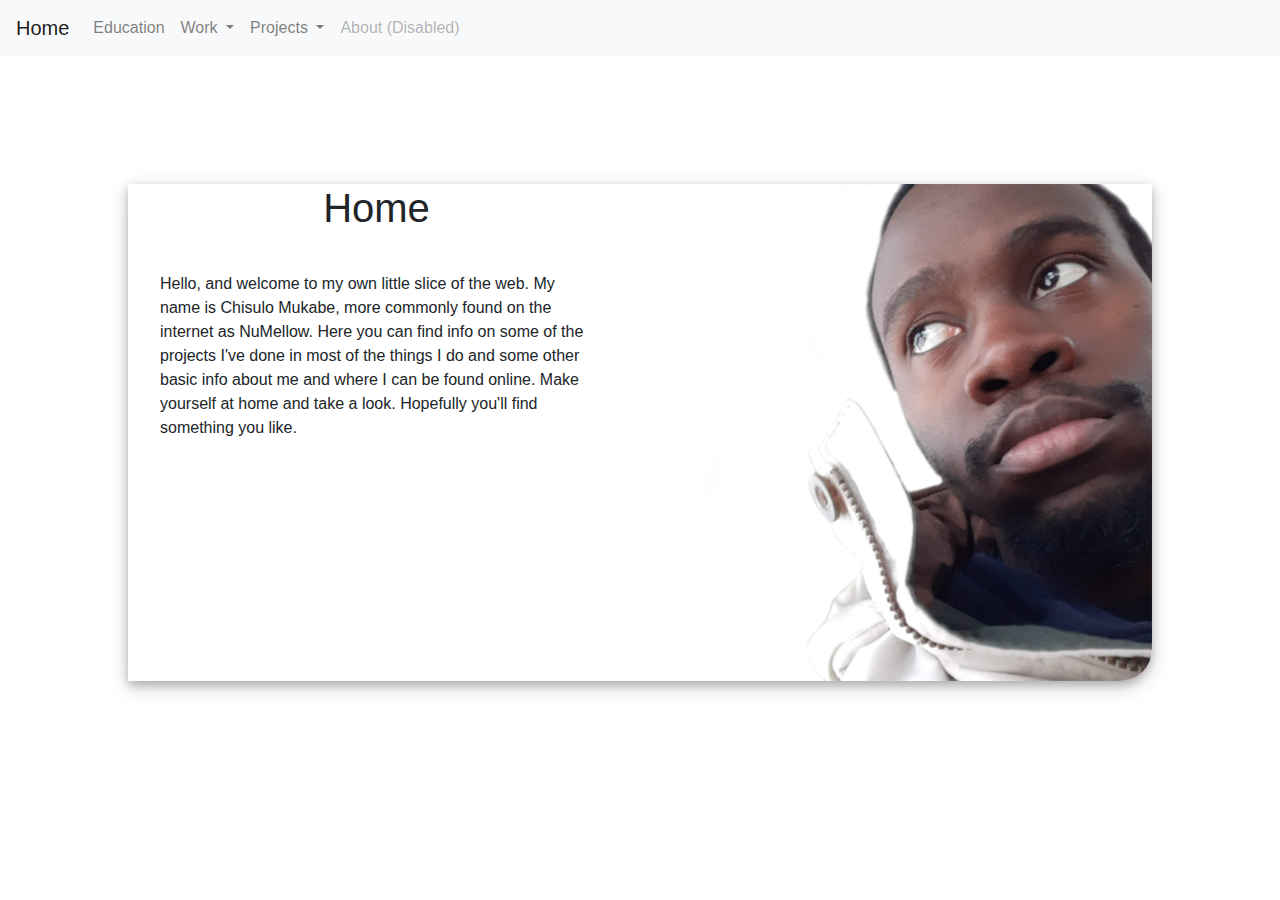
<file: index.html>
<!DOCTYPE html>
<html>
	<head>
		<meta charset="utf-8">
		<meta name="viewport" content="width=device-width, initial-scale=1, shrink-to-fit=no">
		<title>I am NuMellow</title>
		
		<link rel="stylesheet" href="https://stackpath.bootstrapcdn.com/bootstrap/4.3.1/css/bootstrap.min.css" integrity="sha384-ggOyR0iXCbMQv3Xipma34MD+dH/1fQ784/j6cY/iJTQUOhcWr7x9JvoRxT2MZw1T" crossorigin="anonymous">
		<link rel="stylesheet" href="css/style.css">
		
		<script src="https://code.jquery.com/jquery-3.3.1.slim.min.js" integrity="sha384-q8i/X+965DzO0rT7abK41JStQIAqVgRVzpbzo5smXKp4YfRvH+8abtTE1Pi6jizo" crossorigin="anonymous"></script>
		<script src="https://cdnjs.cloudflare.com/ajax/libs/popper.js/1.14.7/umd/popper.min.js" integrity="sha384-UO2eT0CpHqdSJQ6hJty5KVphtPhzWj9WO1clHTMGa3JDZwrnQq4sF86dIHNDz0W1" crossorigin="anonymous"></script>
		<script src="https://stackpath.bootstrapcdn.com/bootstrap/4.3.1/js/bootstrap.min.js" integrity="sha384-JjSmVgyd0p3pXB1rRibZUAYoIIy6OrQ6VrjIEaFf/nJGzIxFDsf4x0xIM+B07jRM" crossorigin="anonymous"></script>
	</head>
	<body>
		<nav class="navbar navbar-expand-lg navbar-light bg-light">
			<a class="navbar-brand" href="#">Home</a>
			<button class="navbar-toggler" type="button" data-toggle="collapse" data-target="#navbarSupportedContent" aria-controls="navbarSupportedContent" aria-expanded="false" aria-label="Toggle navigation">
				<span class="navbar-toggler-icon"></span>
			</button>

			<div class="collapse navbar-collapse" id="navbarSupportedContent">
				<ul class="navbar-nav mr-auto">
					<!-- <li class="nav-item active">
						<a class="nav-link" href="#">Home <span class="sr-only">(current)</span></a>
					</li> -->
					<li class="nav-item">
						<a class="nav-link" href="#">Education</a>
					</li>
					<li class="nav-item dropdown">
						<a class="nav-link dropdown-toggle" href="#" id="navbarDropdown2" role="button" data-toggle="dropdown" aria-haspopup="true" aria-expanded="false">
							Work
						</a>
						<div class="dropdown-menu" aria-labelledby="navbarDropdown2">
							<a class="dropdown-item" href="#">Formal Employment</a>
							<a class="dropdown-item" href="#">Other Work</a>
						</div>
					</li>
					<li class="nav-item dropdown">
						<a class="nav-link dropdown-toggle" href="#" id="navbarDropdown" role="button" data-toggle="dropdown" aria-haspopup="true" aria-expanded="false">
							Projects
						</a>
						<div class="dropdown-menu" aria-labelledby="navbarDropdown">
							<a class="dropdown-item" href="#">Embedded/Robotics</a>
							<a class="dropdown-item" href="#">Software Development</a>
							<a class="dropdown-item" href="#">Games</a>
							<a class="dropdown-item" href="#">Design</a>
							<div class="dropdown-divider"></div>
							<a class="dropdown-item" href="#">Art</a>
							<a class="dropdown-item" href="#">Music</a>
							<a class="dropdown-item" href="#">Videos</a>
							<div class="dropdown-divider"></div>
							<a class="dropdown-item" href="#">Education</a>
						</div>
					</li>
					<li class="nav-item">
						<a class="nav-link disabled" href="#">About (Disabled)</a>
					</li>
				</ul>
				<!-- <form class="form-inline my-2 my-lg-0">
					<input class="form-control mr-sm-2" type="search" placeholder="Search" aria-label="Search">
					<button class="btn btn-outline-success my-2 my-sm-0" type="submit">Search</button>
				</form> -->
			</div>
		</nav>
		
		<div class="container-md background" >
			<div class="container-md foreground">
				
				<div class="row">
					<div class="main_p_div col-md-6">
						<h1 class="heading">Home</h1>
						<p id="home_p">
							Hello, and welcome to my own little slice of the web. My name is Chisulo Mukabe, more commonly found on the internet as NuMellow.
Here you can find info on some of the projects I've done in most of the things I do and some other basic info about me and where I can be found online.
Make yourself at home and take a look. Hopefully you'll find something you like.
							
						</p>
					</div>
					<div class="main_img_div col-md-6">
						<img class="main_img" src="img/Me.png"/>
					</div>
				</div>
			</div>
		</div>

		<!-- <div class="container-md background" style="background-color: aqua;">
			<div class="container-md foreground" style="background-color: azure; margin: 2em;">
				<div class="container">
					<div class="row">
						<p class="col-md-4">Hello</p>
						<p class="col-md-4">Hello</p>
						<p class="col-md-4">Hello</p>
					</div>
					<div class="row">
						<p class="col-md-4">Hello</p>
						<p class="col-md-4">I guess I am</p>
						<p class="col-md-4">Hello</p>
					</div>
					<div class="row">
						<p class="col-md-4">Hello</p>
						<p class="col-md-4">Hello</p>
						<p class="col-md-4">Hello</p>
					</div>
				</div>
			</div> -->

		</div>
		<!-- <div class="w3-content" style="max-width:2000px;">
			<img src="brobeans.png" style="width:100%">
		</div> -->

		
	</body>
</html>
</file>
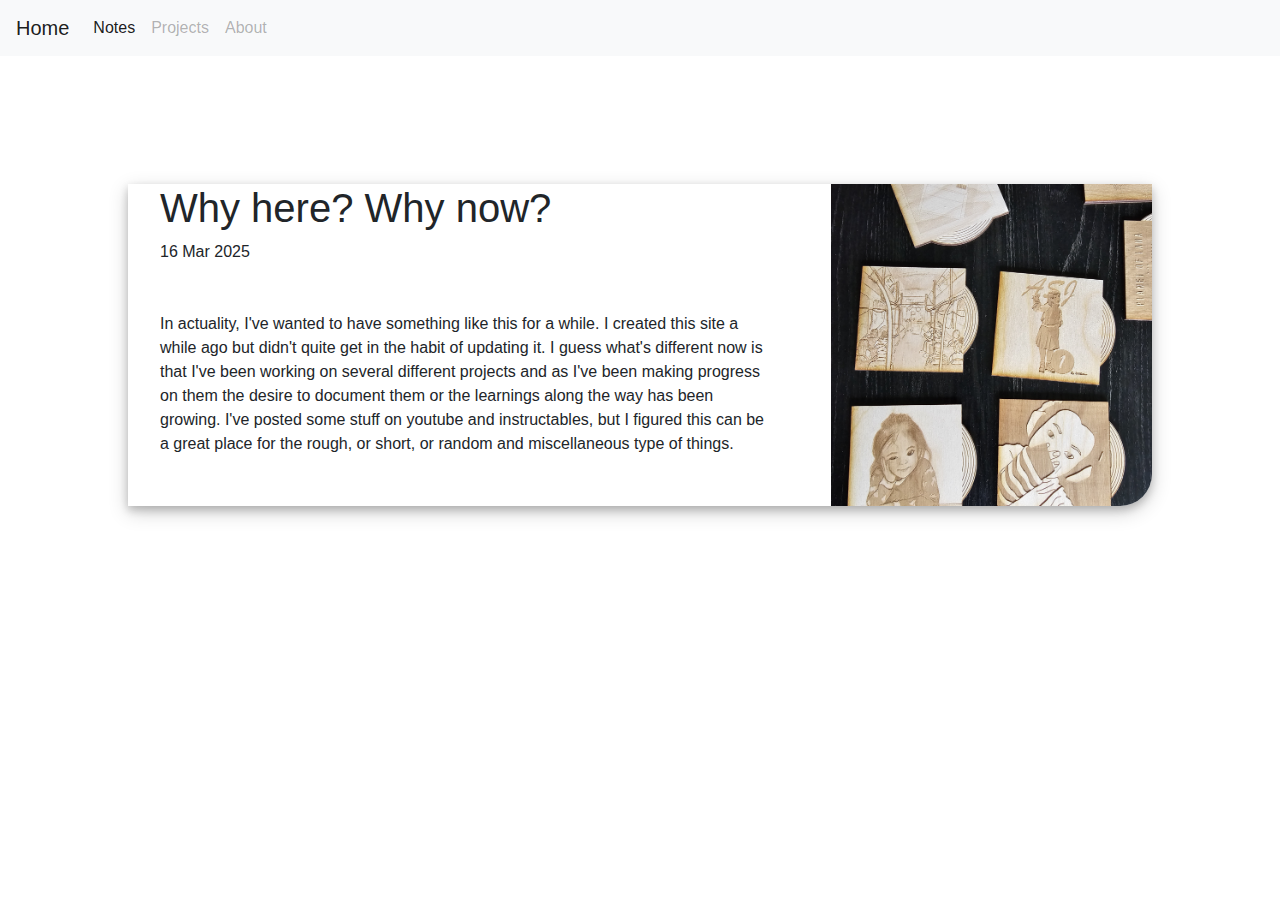
<file: notes.html>
<!DOCTYPE html>
<html>
	<head>
		<meta charset="utf-8">
		<meta name="viewport" content="width=device-width, initial-scale=1, shrink-to-fit=no">
		<title>A Mellow Place</title>
		
		<link rel="stylesheet" href="https://stackpath.bootstrapcdn.com/bootstrap/4.3.1/css/bootstrap.min.css" integrity="sha384-ggOyR0iXCbMQv3Xipma34MD+dH/1fQ784/j6cY/iJTQUOhcWr7x9JvoRxT2MZw1T" crossorigin="anonymous">
		<link rel="stylesheet" href="css/style.css">
		
		<script src="https://code.jquery.com/jquery-3.3.1.slim.min.js" integrity="sha384-q8i/X+965DzO0rT7abK41JStQIAqVgRVzpbzo5smXKp4YfRvH+8abtTE1Pi6jizo" crossorigin="anonymous"></script>
		<script src="https://cdnjs.cloudflare.com/ajax/libs/popper.js/1.14.7/umd/popper.min.js" integrity="sha384-UO2eT0CpHqdSJQ6hJty5KVphtPhzWj9WO1clHTMGa3JDZwrnQq4sF86dIHNDz0W1" crossorigin="anonymous"></script>
		<script src="https://stackpath.bootstrapcdn.com/bootstrap/4.3.1/js/bootstrap.min.js" integrity="sha384-JjSmVgyd0p3pXB1rRibZUAYoIIy6OrQ6VrjIEaFf/nJGzIxFDsf4x0xIM+B07jRM" crossorigin="anonymous"></script>
	</head>
	<body>
		<nav class="navbar navbar-expand-lg navbar-light bg-light">
			<a class="navbar-brand" href="index.html">Home</a>
			<button class="navbar-toggler" type="button" data-toggle="collapse" data-target="#navbarSupportedContent" aria-controls="navbarSupportedContent" aria-expanded="false" aria-label="Toggle navigation">
				<span class="navbar-toggler-icon"></span>
			</button>

			<div class="collapse navbar-collapse" id="navbarSupportedContent">
				<ul class="navbar-nav mr-auto">
					<li class="nav-item">
						<a class="nav-link active" href="notes.html">Notes</a>
					</li>
					<li class="nav-item">
						<a class="nav-link disabled" href="#">Projects</a>
					</li>
					<li class="nav-item">
						<a class="nav-link disabled" href="#">About</a>
					</li>
				</ul>
			</div>
		</nav>
		
		<div class="container-md background" >
			<div class="container-md foreground">
				
				<div class="row">
					<div class="main_p_div col-md-8">
						<h1 class="notes_heading">Why here? Why now?</h1>
						<p class="paragraph_style">16 Mar 2025</p>
                        <p id="home_p">
							In actuality, I've wanted to have something like this for a while.
                            I created this site a while ago but didn't quite get in the habit of updating it.
                            I guess what's different now is that I've been working on several different projects
                            and as I've been making progress on them the desire to document them or the learnings along
                            the way has been growing. I've posted some stuff on youtube and instructables, but I 
                            figured this can be a great place for the rough, or short, or random and miscellaneous 
                            type of things. 
						</p>
					</div>
					<div class="main_img_div col-md-4">
						<img class="main_img" src="img/physical-digital-album.jpg"/>
					</div>
				</div>
			</div>
		</div>
		</div>
	</body>
</html>
</file>
<file: css/style.css>
.background{
    /* margin:5em; */
}
.foreground{
    margin:10%;
    /* background-color: blanchedalmond; */
    border-bottom-right-radius: 2em;
    box-shadow: 0 4px 8px 0 rgba(0, 0, 0, 0.2), 0 6px 20px 0 rgba(0, 0, 0, 0.19);
}

.heading{
    text-align: center;
}

.notes_heading{
    text-align: start;
    padding-left: 2rem;
}

.paragraph_style{
    padding-left: 2rem;
    
}

#home_p{
    padding:2rem;
}

.main_img_div{
 margin-right: 0px;
 align-content: flex-end;
}
.main_img{
    width: 100%;
    border-bottom-right-radius: 2rem;
}
</file>
